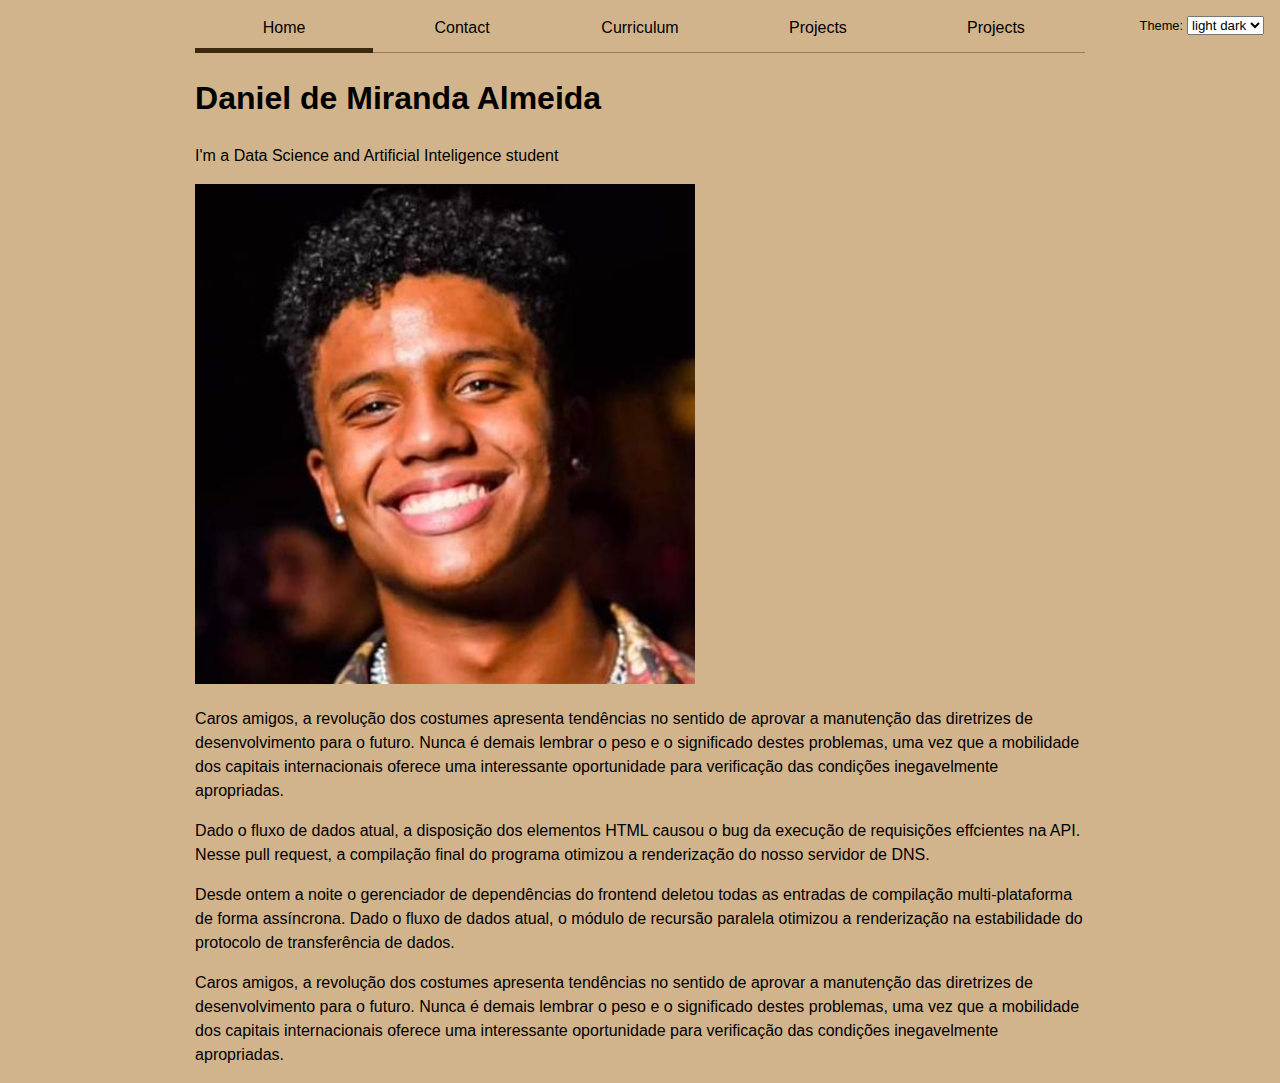
<file: index.html>
<!DOCTYPE html>
<html lang="en", class="home">
<head>
    <meta charset="UTF-8">
    <meta name="viewport" content="width=device-width, initial-scale=1.0">
    <title> Lab1 - Daniel de Miranda Almeida </title>
    
    <link rel="stylesheet" href="style.css">

    <script type="module" src="global.js"></script>
</head>

<body>
    
    <h1> Daniel de Miranda Almeida </h1>

    <p> I'm a Data Science and Artificial Inteligence student </p>

    <img src="images/daniel-miranda.jpg" alt="a dog in the middle of tulips" width="500">

    <p>
        Caros amigos, a revolução dos costumes apresenta tendências no sentido de aprovar a manutenção das diretrizes de desenvolvimento para o futuro. Nunca é demais lembrar o peso e o significado destes problemas, uma vez que a mobilidade dos capitais internacionais oferece uma interessante oportunidade para verificação das condições inegavelmente apropriadas.
    </p>
    <p>
        Dado o fluxo de dados atual, a disposição dos elementos HTML causou o bug da execução de requisições effcientes na API. Nesse pull request, a compilação final do programa otimizou a renderização do nosso servidor de DNS.
    </p>
    <p>
        Desde ontem a noite o gerenciador de dependências do frontend deletou todas as entradas de compilação multi-plataforma de forma assíncrona. Dado o fluxo de dados atual, o módulo de recursão paralela otimizou a renderização na estabilidade do protocolo de transferência de dados.
    </p>
    <p>
        Caros amigos, a revolução dos costumes apresenta tendências no sentido de aprovar a manutenção das diretrizes de desenvolvimento para o futuro. Nunca é demais lembrar o peso e o significado destes problemas, uma vez que a mobilidade dos capitais internacionais oferece uma interessante oportunidade para verificação das condições inegavelmente apropriadas.
    </p>
    
</body>
</html>
</file>
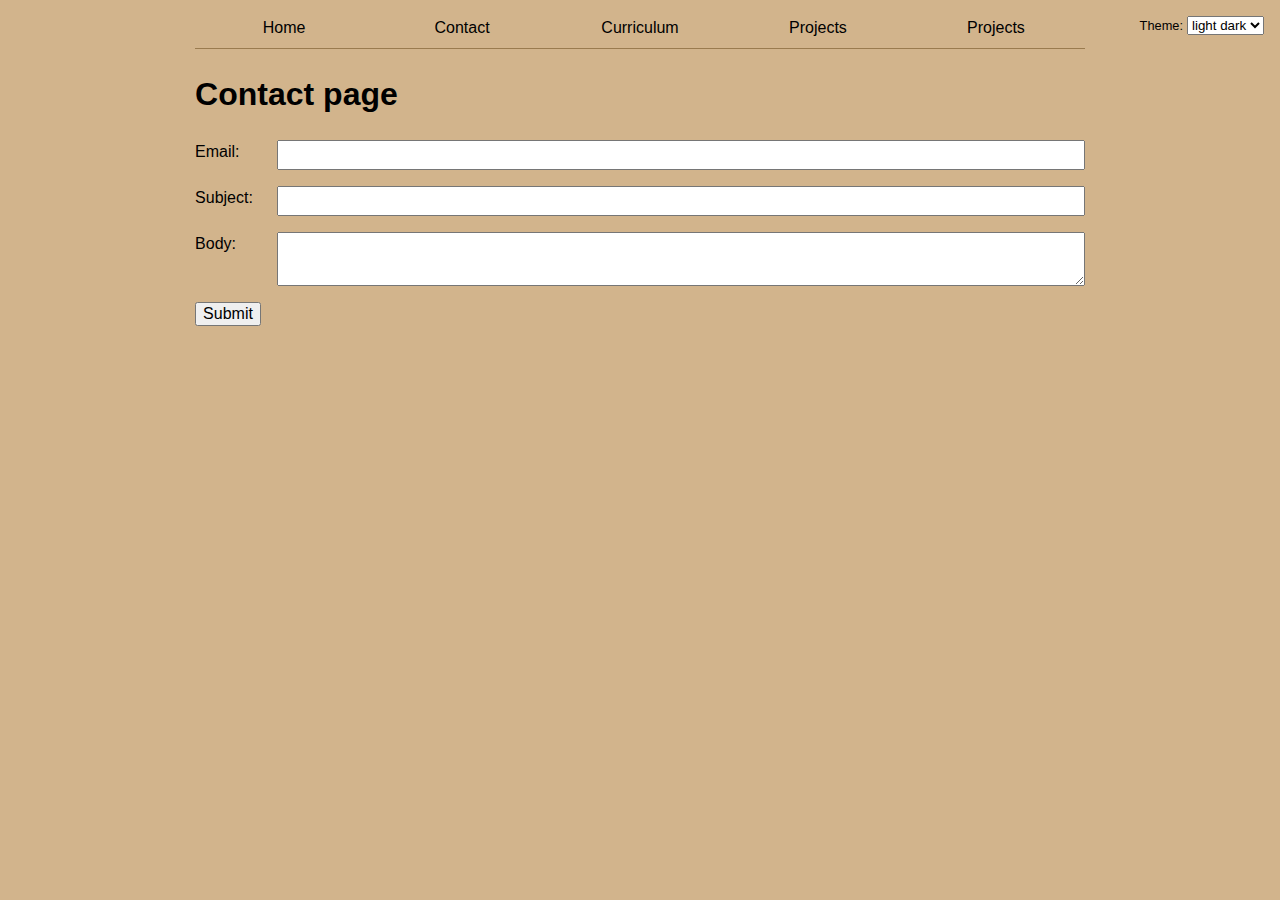
<file: contact/index.html>
<!DOCTYPE html>
<html lang="en">
<head>
    <meta charset="UTF-8">
    <meta name="viewport" content="width=device-width, initial-scale=1.0">
    <title>Lab 1 - Contact</title>
    
    <link rel="stylesheet" href="../style.css">

    <script type="module" src="../global.js"></script>
</head>
<body>

    <h1>
        Contact page
    </h1>

    <div class="form">
        <form action="mailto:foo@example" method="get" class="form">
            <label for="email">
                Email: <input type="email" name="email">
            </label> 
            
            <label for="subject">
                Subject: <input type="text" name="subject">
            </label>
            
            <label for="body">
                Body: <textarea name="body" ></textarea>
            </label>

            <input type="submit", value="Submit", id="button">
        </form>
    </div>

</body>
</html>
</file>
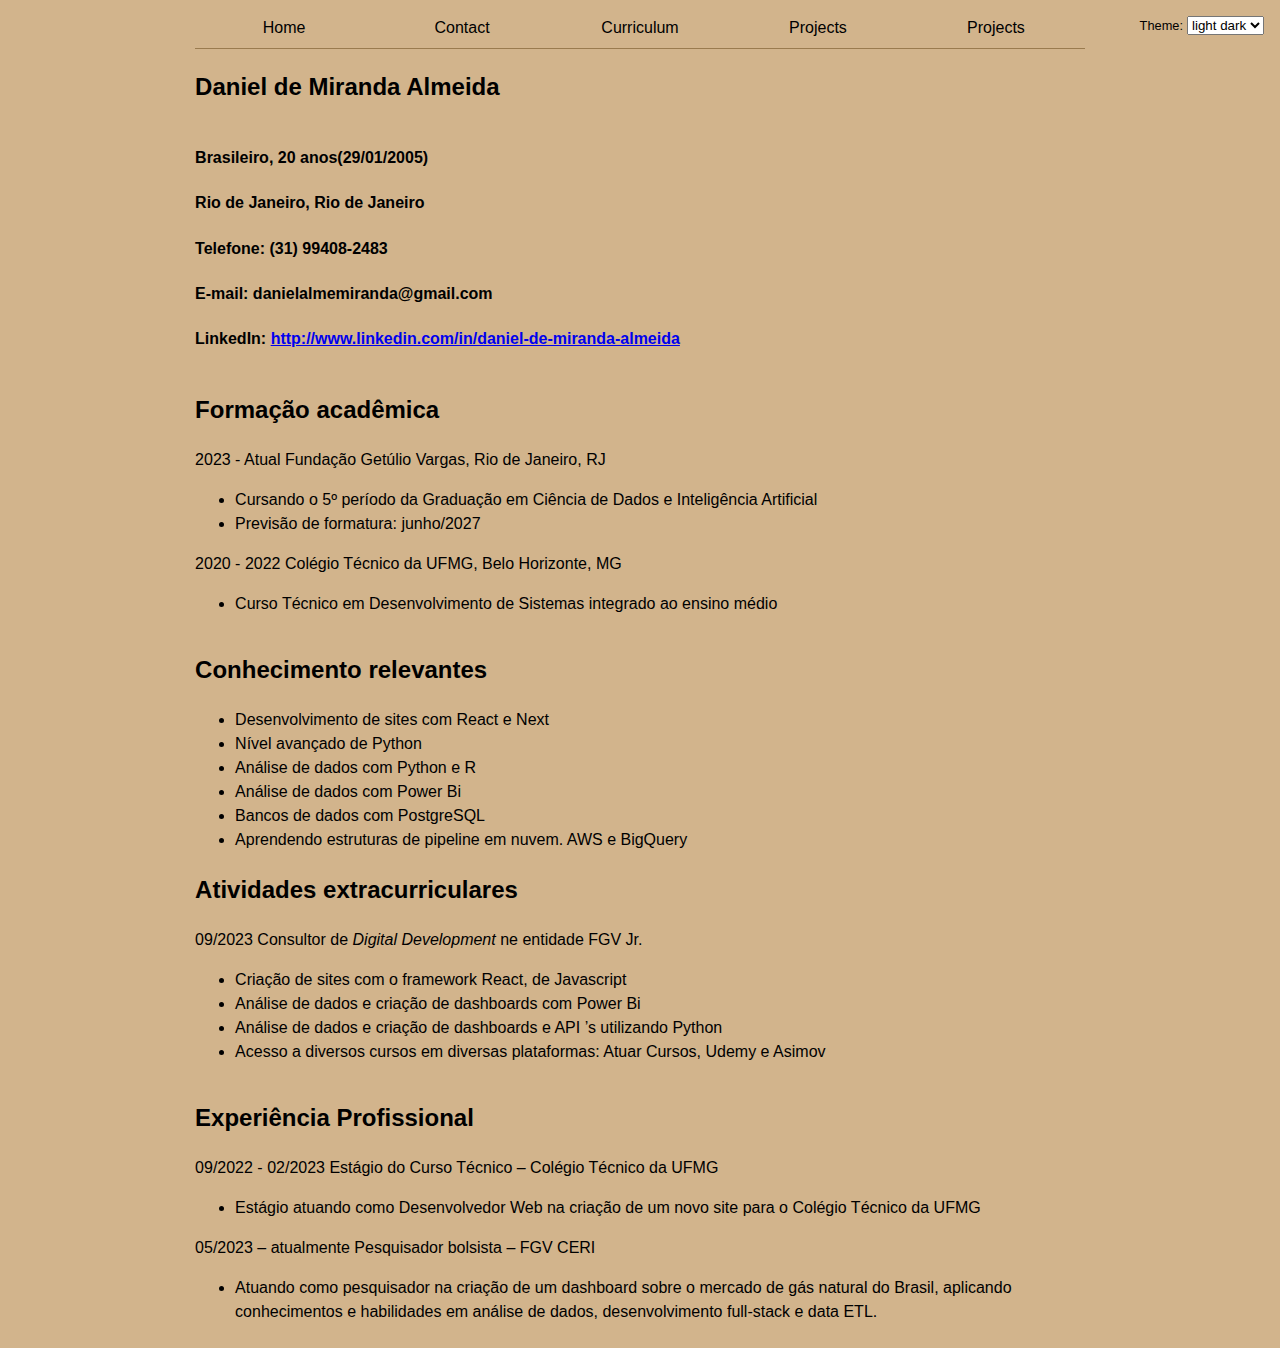
<file: cv/index.html>
<!DOCTYPE html>
<html lang="en">
<head>
    <meta charset="UTF-8">
    <meta name="viewport" content="width=device-width, initial-scale=1.0">
    <title>Lab 1 - Contact</title>
    
    <link rel="stylesheet" href="../style.css">
    
    <script type="module" src="../global.js"></script>
<body>
    
    <div class="cv">
        <h2> Daniel de Miranda Almeida </h2>
    
        <div class="info">
            <h4>Brasileiro, 20 anos(29/01/2005)</h4>
            <h4>Rio de Janeiro, Rio de Janeiro</h4>
            <h4>Telefone: (31) 99408-2483</h4>
            <h4>E-mail: danielalmemiranda@gmail.com</h4>
            <h4>LinkedIn: <a href="http://www.linkedin.com/in/daniel-de-miranda-almeida">http://www.linkedin.com/in/daniel-de-miranda-almeida</a> </h4>
        </div>
        
    
        <div class="section">
            <h2>
                Formação acadêmica
            </h2>
            
            <p>2023 - Atual     Fundação Getúlio Vargas, Rio de Janeiro, RJ</p>
            <ul>
                <li>Cursando o 5º período da Graduação em Ciência de Dados e Inteligência Artificial</li>
                <li>Previsão de formatura: junho/2027</li>
            </ul>
            
            <p>2020 - 2022     Colégio Técnico da UFMG, Belo Horizonte, MG</p>
            <ul>
                <li>Curso Técnico em Desenvolvimento de Sistemas integrado ao ensino médio</li>
            </ul>
        </div>
        

        <div class="section">
            <h2>
                Conhecimento relevantes
            </h2>
            <ul>
                <li>Desenvolvimento de sites com React e Next</li>    
                <li>Nível avançado de Python</li>    
                <li>Análise de dados com Python e R</li>    
                <li>Análise de dados com Power Bi</li>    
                <li>Bancos de dados com PostgreSQL</li>    
                <li>Aprendendo estruturas de pipeline em nuvem. AWS e BigQuery</li>    
            </ul>
            
        
            <h2>
                Atividades extracurriculares
            </h2>
            
            <p>09/2023     Consultor de <i>Digital Development</i> ne entidade FGV Jr.</p>
            <ul>
                <li>Criação de sites com o framework React, de Javascript</li>    
                <li>Análise de dados e criação de dashboards com Power Bi</li>    
                <li>Análise de dados e criação de dashboards e API ’s utilizando Python</li>    
                <li>Acesso a diversos cursos em diversas plataformas: Atuar Cursos, Udemy e Asimov</li>    
            </ul>
        </div>
        
        <div class="section">
            <h2>
                Experiência Profissional
            </h2>
            
            <p>09/2022 - 02/2023     Estágio do Curso Técnico – Colégio Técnico da UFMG</p>
            <ul>
                <li>Estágio atuando como Desenvolvedor Web na criação de um novo site para o Colégio Técnico da UFMG</li>    
            </ul>
            <p>05/2023 – atualmente     Pesquisador bolsista – FGV CERI</p>
            <ul>
                <li>Atuando como pesquisador na criação de um dashboard sobre o mercado de gás natural  do Brasil, aplicando conhecimentos e habilidades em análise de dados, desenvolvimento full-stack e data ETL.</li>    
            </ul>
        </div>
    </div>



</body>
</html>
</file>
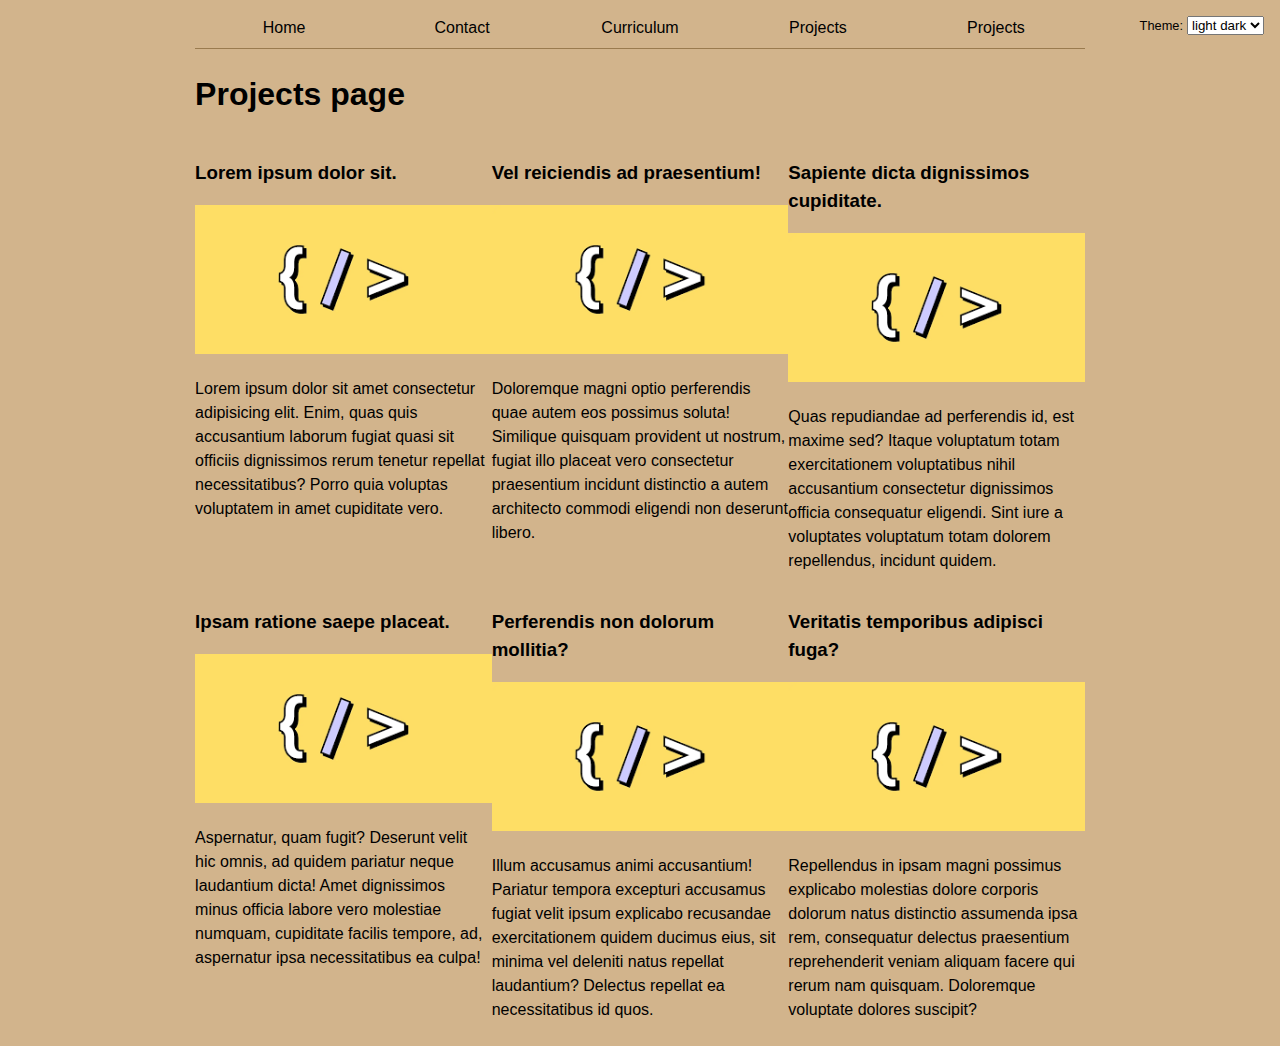
<file: projects/index.html>
<!DOCTYPE html>
<html lang="en">
<head>
    <meta charset="UTF-8">
    <meta name="viewport" content="width=device-width, initial-scale=1.0">
    <title>Lab 1 - Projects</title>
    
    <link rel="stylesheet" href="../style.css">

    <script type="module" src="../global.js"></script>
</head>
<body>
    <h1>
        Projects page
    </h1>

    <div class="projects">
        <article>
            <h3>Lorem ipsum dolor sit.</h3>
            <img src="../images/project_image.png" alt="">
            <p>Lorem ipsum dolor sit amet consectetur adipisicing elit. Enim, quas quis accusantium laborum fugiat quasi sit officiis dignissimos rerum tenetur repellat necessitatibus? Porro quia voluptas voluptatem in amet cupiditate vero.</p>
        </article>
        <article>
            <h3>Vel reiciendis ad praesentium!</h3>
            <img src="../images/project_image.png" alt="">
            <p>Doloremque magni optio perferendis quae autem eos possimus soluta! Similique quisquam provident ut nostrum, fugiat illo placeat vero consectetur praesentium incidunt distinctio a autem architecto commodi eligendi non deserunt libero.</p>
        </article>
        <article>
            <h3>Sapiente dicta dignissimos cupiditate.</h3>
            <img src="../images/project_image.png" alt="">
            <p>Quas repudiandae ad perferendis id, est maxime sed? Itaque voluptatum totam exercitationem voluptatibus nihil accusantium consectetur dignissimos officia consequatur eligendi. Sint iure a voluptates voluptatum totam dolorem repellendus, incidunt quidem.</p>
        </article>
        <article>
            <h3>Ipsam ratione saepe placeat.</h3>
            <img src="../images/project_image.png" alt="">
            <p>Aspernatur, quam fugit? Deserunt velit hic omnis, ad quidem pariatur neque laudantium dicta! Amet dignissimos minus officia labore vero molestiae numquam, cupiditate facilis tempore, ad, aspernatur ipsa necessitatibus ea culpa!</p>
        </article>
        <article>
            <h3>Perferendis non dolorum mollitia?</h3>
            <img src="../images/project_image.png" alt="">
            <p>Illum accusamus animi accusantium! Pariatur tempora excepturi accusamus fugiat velit ipsum explicabo recusandae exercitationem quidem ducimus eius, sit minima vel deleniti natus repellat laudantium? Delectus repellat ea necessitatibus id quos.</p>
        </article>
        <article>
            <h3>Veritatis temporibus adipisci fuga?</h3>
            <img src="../images/project_image.png" alt="">
            <p>Repellendus in ipsam magni possimus explicabo molestias dolore corporis dolorum natus distinctio assumenda ipsa rem, consequatur delectus praesentium reprehenderit veniam aliquam facere qui rerum nam quisquam. Doloremque voluptate dolores suscipit?</p>
        </article>
    </div>

</body>
</html>
</file>
<file: style.css>
:root {
	--grey: oklch(80% 3% 200);
	--white: #ffffff;
	--tortilla: #9a7b4f;
	--tan: #d2b48c;
	--mocha: #3c280d;
	--maroon: #800000;
	--maroon-color-accent: oklch(from var(--maroon) 100% 50% h);
	--wallnut: #432616;
	--gingerbread: #5e2c04;
	--peanut: #745c34;
	--tawny: #80471c;
}

@media (prefers-color-scheme: light) {
	body {
		color: black;
		background-color: var(--tan);
	}
}

@media (prefers-color-scheme: dark) {
	body {
		color: white;
		background-color: var(--wallnut);
	}
}

body {
	/* Set line height to 1.5 times the font size
	and use the OS’s UI font as the website font
	 */
	font: 100%/1.5 system-ui;
	font-family: 'Segoe UI', Tahoma, Geneva, Verdana, sans-serif;

	max-width: 100ch;

	margin-inline: max(1em, (100% - 100ch) / 2);
}

/* ========================================================= */
/* Navbar */
nav {
	display: flex;
}

/* Navbar links */
nav a{
	flex: 1;

	text-decoration: none;
	color: inherit; /* Uses the same color as its parent */
	text-align: center;

	padding: 0.5em;

	border-bottom-width: 1px;
	border-bottom-style: solid;
}

@media (prefers-color-scheme: light){
	nav a {
		border-bottom-color: var(--tortilla);
	}
}
@media (prefers-color-scheme: dark){
	nav a {
		border-bottom-color: var(--tortilla);
	}
}

a.current {
	padding-bottom: -5px;
	border-bottom-width: 5px;
	border-bottom-style: solid;
}

@media (prefers-color-scheme: light) {
	a.current {
		border-bottom-color: var(--mocha);
	}
}
@media (prefers-color-scheme: dark) {
	a.current {
		border-bottom-color: var(--peanut);
	}
}

a:hover {
	padding-bottom: -5px;
	border-bottom-width: 5px;
	border-bottom-style: solid;
}
@media (prefers-color-scheme: light){
	a:hover {
		border-bottom-color: var(--maroon);
		
		background-color: var(--maroon-color-accent);
	}
}
@media (prefers-color-scheme: dark){
	a:hover {
		border-bottom-color: var(--tawny);
		
		background-color: var(--peanut);
	}
}

/* Contact form */
.form input,
.form textarea,
.form #button {
	font: inherit;
}

.form form {
	display: grid;

	grid-template-columns: auto 1fr;
	gap: 1em;
}

.form form label {
	display: grid;
	grid-template-columns: subgrid;
}
.form label,
.form button {
	grid-column: 1 / -1;
}

/* Projects page */
img {
	max-width: 100%;
}

.projects {
	display: grid;
	grid-template-columns: repeat(auto-fill, minmax(15em, 1fr));
}

.projects article {
	grid-template-columns: subgrid;

	grid-row: span 3;
}

.projects h2 {
	margin: 0;
}

h1, h2, h3 {
	text-wrap: valance;
}

/* CV page */
.cv {
	display: grid;
	grid-template-columns: auto 1fr;
}

.cv .section,
.cv .info {
	grid-template-columns: subgrid;
	grid-column: 1 / -1;
}

/* Theme switch */
.color-scheme {
	position: absolute;
	
	top: 1rem;
	right: 1rem;

	display: inline-flex;
	gap: 4px;

	font-family: inherit;
	font-size: 80%;
}

body {
	padding: 1rem, 1rem, 0, 0
}
</file>
